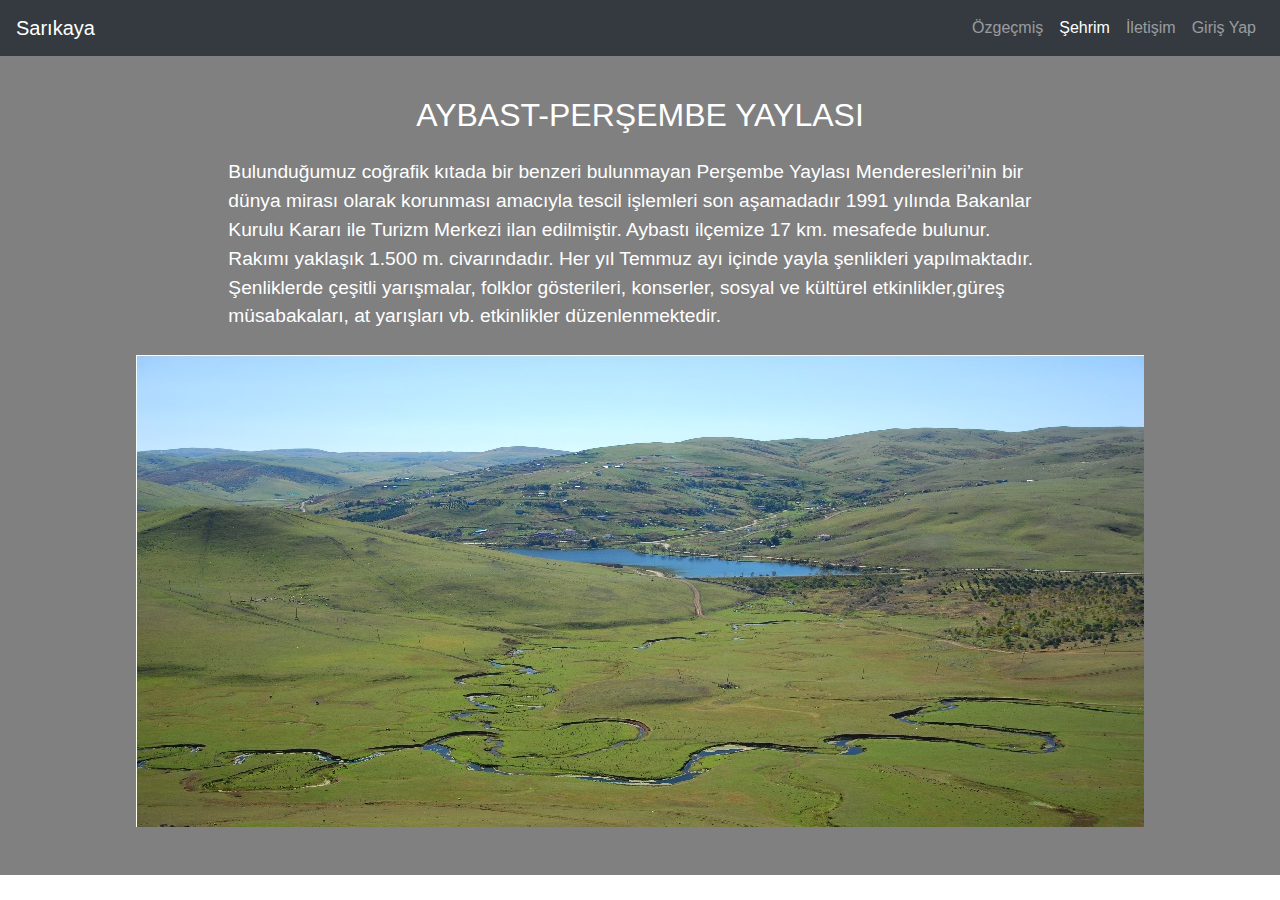
<file: Web Teknolojileri/WEB_PROJE/aybasti.html>
<!DOCTYPE html>
<html lang="en">

<head>
    <meta charset="UTF-8">
    <meta name="viewport" content="width=device-width, initial-scale=1,shrink-to-fit=no">
    <link rel="stylesheet" href="style.css">
    <link rel="stylesheet" href="https://stackpath.bootstrapcdn.com/bootstrap/4.4.1/css/bootstrap.min.css"
        integrity="sha384-Vkoo8x4CGsO3+Hhxv8T/Q5PaXtkKtu6ug5TOeNV6gBiFeWPGFN9MuhOf23Q9Ifjh" crossorigin="anonymous">
    <script src="https://code.jquery.com/jquery-3.4.1.slim.min.js"
        integrity="sha384-J6qa4849blE2+poT4WnyKhv5vZF5SrPo0iEjwBvKU7imGFAV0wwj1yYfoRSJoZ+n"
        crossorigin="anonymous"></script>
    <script src="https://cdn.jsdelivr.net/npm/popper.js@1.16.0/dist/umd/popper.min.js"
        integrity="sha384-Q6E9RHvbIyZFJoft+2mJbHaEWldlvI9IOYy5n3zV9zzTtmI3UksdQRVvoxMfooAo"
        crossorigin="anonymous"></script>
    <script src="https://stackpath.bootstrapcdn.com/bootstrap/4.4.1/js/bootstrap.min.js"
        integrity="sha384-wfSDF2E50Y2D1uUdj0O3uMBJnjuUD4Ih7YwaYd1iqfktj0Uod8GCExl3Og8ifwB6"
        crossorigin="anonymous"></script>
    <title>Aybastı</title>
</head>

<body>

    <nav class="navbar navbar-dark bg-dark navbar-expand-lg text-white fixed-top">
        <a href="index.html" class=" navbar-brand">Sarıkaya</a>
        <button class="navbar-toggler" type="button" data-toggle="collapse" data-target="#navbarNavDropdown" aria-controls="navbarNavDropdown" aria-expanded="false" aria-label="Toggle navigation">
          <span class="navbar-toggler-icon"></span>
        </button>
        <div class="collapse navbar-collapse" id="navbarNavDropdown">
          <ul class="navbar-nav ml-auto">
            <li class="nav-item ">
              <a class="nav-link" href="ozgecmis.html">Özgeçmiş <span class="sr-only">(current)</span></a>
            </li>
            <li class="nav-item active">
              <a class="nav-link" href="sehrim.html">Şehrim</a>
            </li>
            <li class="nav-item">
              <a class="nav-link" href="iletisim.html">İletişim</a>
            </li>
            <li class="nav-item">
                <a class="nav-link" href="login.html">Giriş Yap</a>
              </li>
           
          </ul>
        </div>
      </nav>


    <br><br>
    
    <div>

        <section class="siyaharkaplan py-5 ">
            <center>
                <h2 class="text-white mb-4">AYBAST-PERŞEMBE YAYLASI</h2>
            </center>
            <div class="col-lg-8 mx-auto">
                <p class="text-white mb-4 paragraf">
                    Bulunduğumuz coğrafik kıtada bir benzeri bulunmayan Perşembe Yaylası Menderesleri’nin bir dünya
                    mirası olarak korunması amacıyla tescil işlemleri son aşamadadır


                    1991 yılında Bakanlar Kurulu Kararı ile Turizm Merkezi ilan edilmiştir. Aybastı ilçemize 17 km.
                    mesafede bulunur. Rakımı yaklaşık 1.500 m. civarındadır. Her yıl Temmuz ayı içinde yayla şenlikleri
                    yapılmaktadır. Şenliklerde çeşitli yarışmalar, folklor
                    gösterileri, konserler, sosyal ve kültürel etkinlikler,güreş müsabakaları, at yarışları vb.
                    etkinlikler düzenlenmektedir.
                </p>

            </div>
            <center>

                <img class="resimboyutu" src="IMG/photo-5.png">

        </section>
</body>

</html>
</file>
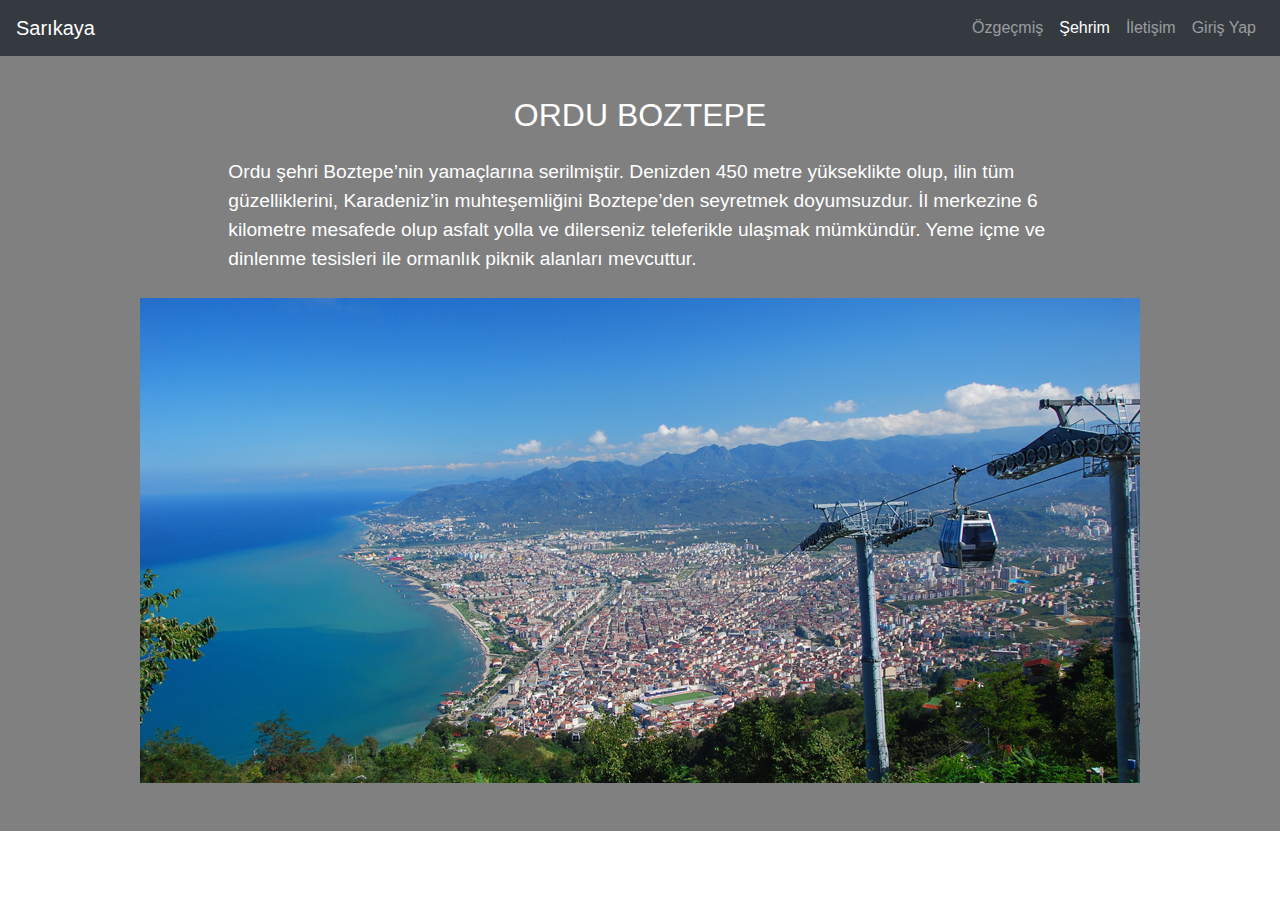
<file: Web Teknolojileri/WEB_PROJE/boztepe.html>
<!DOCTYPE html>
<html lang="en">

<head>
    <meta charset="UTF-8">
    <meta name="viewport" content="width=device-width, initial-scale=1,shrink-to-fit=no">
    <link rel="stylesheet" href="style.css">
    <link rel="stylesheet" href="https://stackpath.bootstrapcdn.com/bootstrap/4.4.1/css/bootstrap.min.css"
        integrity="sha384-Vkoo8x4CGsO3+Hhxv8T/Q5PaXtkKtu6ug5TOeNV6gBiFeWPGFN9MuhOf23Q9Ifjh" crossorigin="anonymous">
    <script src="https://code.jquery.com/jquery-3.4.1.slim.min.js"
        integrity="sha384-J6qa4849blE2+poT4WnyKhv5vZF5SrPo0iEjwBvKU7imGFAV0wwj1yYfoRSJoZ+n"
        crossorigin="anonymous"></script>
    <script src="https://cdn.jsdelivr.net/npm/popper.js@1.16.0/dist/umd/popper.min.js"
        integrity="sha384-Q6E9RHvbIyZFJoft+2mJbHaEWldlvI9IOYy5n3zV9zzTtmI3UksdQRVvoxMfooAo"
        crossorigin="anonymous"></script>
    <script src="https://stackpath.bootstrapcdn.com/bootstrap/4.4.1/js/bootstrap.min.js"
        integrity="sha384-wfSDF2E50Y2D1uUdj0O3uMBJnjuUD4Ih7YwaYd1iqfktj0Uod8GCExl3Og8ifwB6"
        crossorigin="anonymous"></script>
    <title>Boztepe</title>
   
</head>

<body>

    <nav class="navbar navbar-dark bg-dark navbar-expand-lg text-white fixed-top">
      <a href="index.html" class=" navbar-brand">Sarıkaya</a>
        <button class="navbar-toggler" type="button" data-toggle="collapse" data-target="#navbarNavDropdown" aria-controls="navbarNavDropdown" aria-expanded="false" aria-label="Toggle navigation">
          <span class="navbar-toggler-icon"></span>
        </button>
        <div class="collapse navbar-collapse" id="navbarNavDropdown">
          <ul class="navbar-nav ml-auto">
            <li class="nav-item ">
              <a class="nav-link" href="ozgecmis.html">Özgeçmiş <span class="sr-only">(current)</span></a>
            </li>
            <li class="nav-item active">
              <a class="nav-link" href="sehrim.html">Şehrim</a>
            </li>
            <li class="nav-item">
              <a class="nav-link" href="iletisim.html">İletişim</a>
            </li>
            <li class="nav-item">
                <a class="nav-link" href="login.html">Giriş Yap</a>
              </li>
           
          </ul>
        </div>
      </nav>


    <br><br>
    <div>

        <section class="siyaharkaplan py-5 ">
            <center>
                <h2 class="text-white mb-4">ORDU BOZTEPE</h2>
            </center>
            <div class="col-lg-8 mx-auto">
                <p class="text-white mb-4 paragraf">
                    Ordu şehri Boztepe’nin yamaçlarına serilmiştir. Denizden 450 metre yükseklikte olup, ilin tüm
                    güzelliklerini, Karadeniz’in muhteşemliğini Boztepe’den seyretmek doyumsuzdur. İl merkezine 6
                    kilometre mesafede olup asfalt yolla ve dilerseniz teleferikle ulaşmak mümkündür. Yeme içme ve
                    dinlenme tesisleri ile ormanlık piknik alanları mevcuttur.


                </p>

            </div>
            <center>

                <img class="resimboyutu" src="IMG\photo-1.png"></a>
            </center>

        </section>
</body>

</html>
</file>
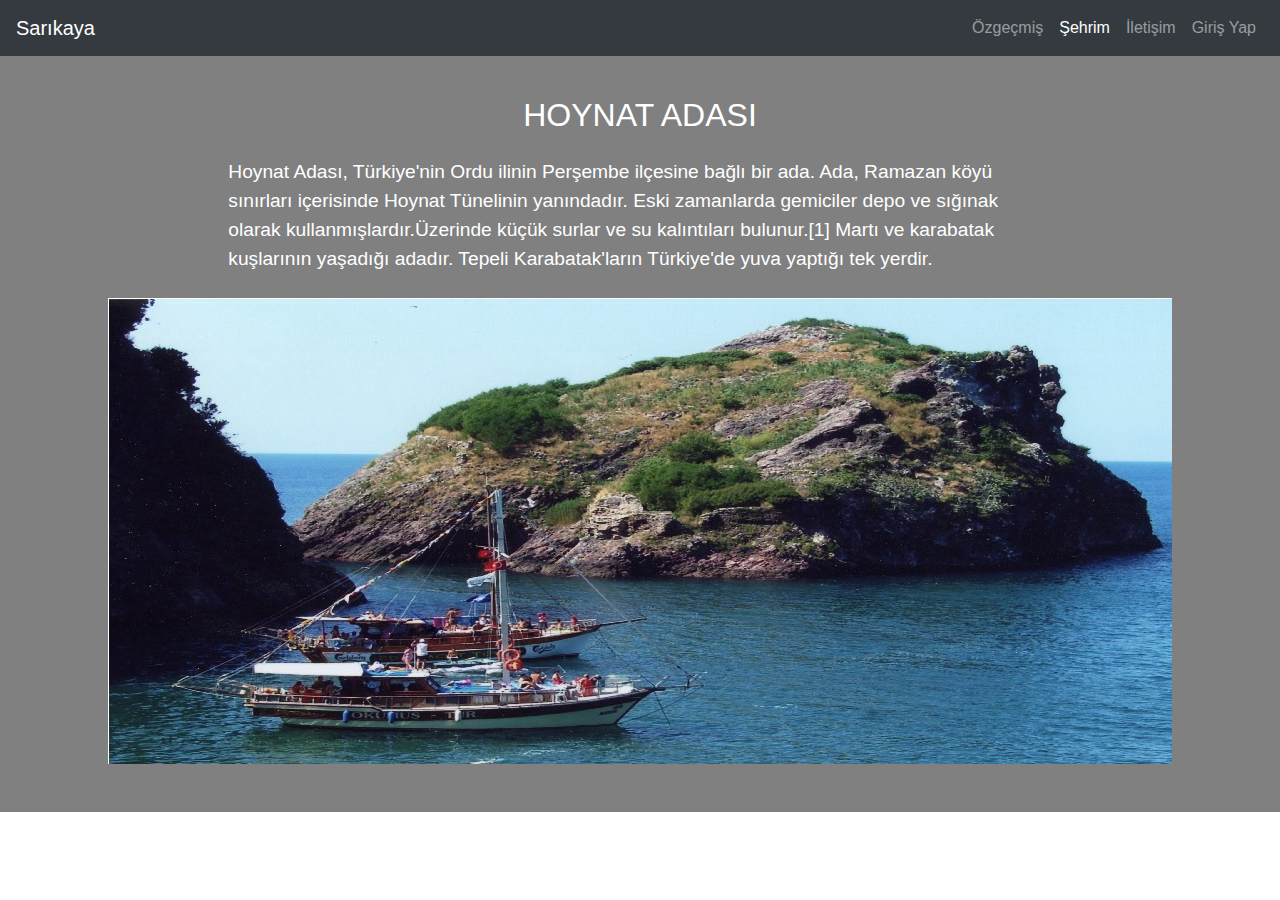
<file: Web Teknolojileri/WEB_PROJE/hoynat.html>
<!DOCTYPE html>
<html lang="en">

<head>
    <meta charset="UTF-8">
    <meta name="viewport" content="width=device-width, initial-scale=1,shrink-to-fit=no">
    <link rel="stylesheet" href="style.css">
    <link rel="stylesheet" href="https://stackpath.bootstrapcdn.com/bootstrap/4.4.1/css/bootstrap.min.css"
        integrity="sha384-Vkoo8x4CGsO3+Hhxv8T/Q5PaXtkKtu6ug5TOeNV6gBiFeWPGFN9MuhOf23Q9Ifjh" crossorigin="anonymous">
    <script src="https://code.jquery.com/jquery-3.4.1.slim.min.js"
        integrity="sha384-J6qa4849blE2+poT4WnyKhv5vZF5SrPo0iEjwBvKU7imGFAV0wwj1yYfoRSJoZ+n"
        crossorigin="anonymous"></script>
    <script src="https://cdn.jsdelivr.net/npm/popper.js@1.16.0/dist/umd/popper.min.js"
        integrity="sha384-Q6E9RHvbIyZFJoft+2mJbHaEWldlvI9IOYy5n3zV9zzTtmI3UksdQRVvoxMfooAo"
        crossorigin="anonymous"></script>
    <script src="https://stackpath.bootstrapcdn.com/bootstrap/4.4.1/js/bootstrap.min.js"
        integrity="sha384-wfSDF2E50Y2D1uUdj0O3uMBJnjuUD4Ih7YwaYd1iqfktj0Uod8GCExl3Og8ifwB6"
        crossorigin="anonymous"></script>
    <title>Hoynat Adası</title>
   
</head>

<body>

    <nav class="navbar navbar-dark bg-dark navbar-expand-lg text-white fixed-top">
      <a href="index.html" class=" navbar-brand">Sarıkaya</a>
        <button class="navbar-toggler" type="button" data-toggle="collapse" data-target="#navbarNavDropdown" aria-controls="navbarNavDropdown" aria-expanded="false" aria-label="Toggle navigation">
          <span class="navbar-toggler-icon"></span>
        </button>
        <div class="collapse navbar-collapse" id="navbarNavDropdown">
          <ul class="navbar-nav ml-auto">
            <li class="nav-item ">
              <a class="nav-link" href="ozgecmis.html">Özgeçmiş <span class="sr-only">(current)</span></a>
            </li>
            <li class="nav-item active">
              <a class="nav-link" href="sehrim.html">Şehrim</a>
            </li>
            <li class="nav-item">
              <a class="nav-link" href="iletisim.html">İletişim</a>
            </li>
            <li class="nav-item">
                <a class="nav-link" href="login.html">Giriş Yap</a>
              </li>
           
          </ul>
        </div>
      </nav>


    <br><br>
    <div>

        <section class="siyaharkaplan py-5 ">
            <center>
                <h2 class="text-white mb-4">HOYNAT ADASI</h2>
            </center>
            <div class="col-lg-8 mx-auto">
                <p class="text-white mb-4 paragraf">
                    Hoynat Adası, Türkiye'nin Ordu ilinin Perşembe ilçesine bağlı bir ada.

                    Ada, Ramazan köyü sınırları içerisinde Hoynat Tünelinin yanındadır. Eski zamanlarda gemiciler depo
                    ve sığınak olarak kullanmışlardır.Üzerinde küçük surlar ve su kalıntıları bulunur.[1] Martı ve
                    karabatak kuşlarının yaşadığı adadır. Tepeli Karabatak'ların Türkiye'de yuva yaptığı tek yerdir.
                </p>

            </div>
            <center>

                <img class="resimboyutu" src="IMG/photo-3.png" >

        </section>
</body>

</html>
</file>
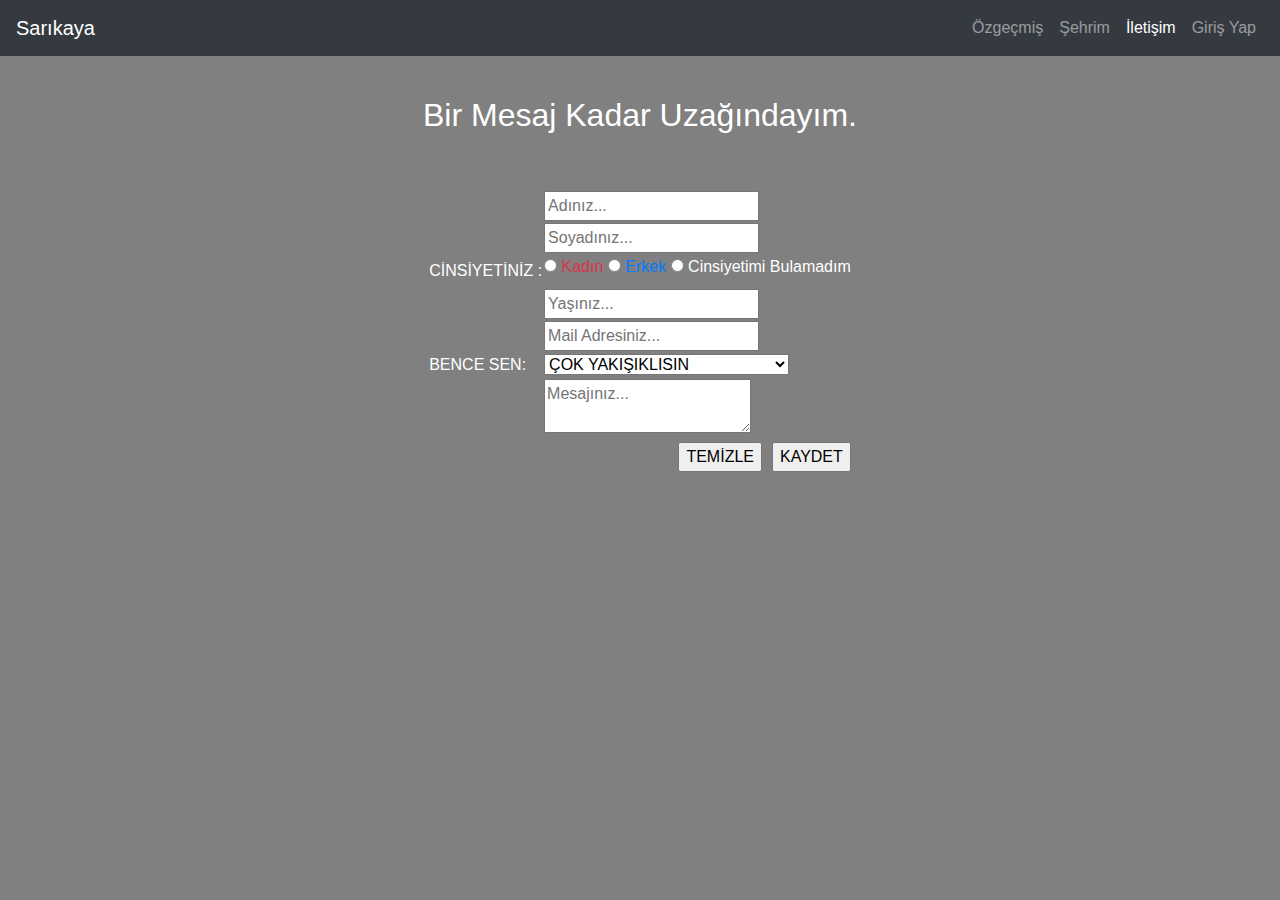
<file: Web Teknolojileri/WEB_PROJE/iletisim.html>
<!DOCTYPE html>
<html lang="en">

<head>
    <meta charset="UTF-8">
    <meta name="viewport" content="width=device-width, initial-scale=1.0">
    <link rel="stylesheet" href="style.css">
    <link rel="stylesheet" href="https://stackpath.bootstrapcdn.com/bootstrap/4.4.1/css/bootstrap.min.css"
        integrity="sha384-Vkoo8x4CGsO3+Hhxv8T/Q5PaXtkKtu6ug5TOeNV6gBiFeWPGFN9MuhOf23Q9Ifjh" crossorigin="anonymous">
    <script src="https://code.jquery.com/jquery-3.4.1.slim.min.js"
        integrity="sha384-J6qa4849blE2+poT4WnyKhv5vZF5SrPo0iEjwBvKU7imGFAV0wwj1yYfoRSJoZ+n"
        crossorigin="anonymous"></script>
    <script src="https://cdn.jsdelivr.net/npm/popper.js@1.16.0/dist/umd/popper.min.js"
        integrity="sha384-Q6E9RHvbIyZFJoft+2mJbHaEWldlvI9IOYy5n3zV9zzTtmI3UksdQRVvoxMfooAo"
        crossorigin="anonymous"></script>
    <script src="https://stackpath.bootstrapcdn.com/bootstrap/4.4.1/js/bootstrap.min.js"
        integrity="sha384-wfSDF2E50Y2D1uUdj0O3uMBJnjuUD4Ih7YwaYd1iqfktj0Uod8GCExl3Og8ifwB6"
        crossorigin="anonymous"></script>
    <title>İletişim</title>
    <script>
        function FormKontrol() {
            var adi = document.getElementById("ad").value;
            var soyadi = document.getElementById("soyad").value;
            var mail = document.getElementById("mail").value;
            var reg = /^([A-Za-z0-9_\-\.])+\@([A-Za-z0-9_\-\.])+\.([A-Za-z]{2,4})$/;

            if (reg.test(mail) == false && mail == "") {
                alert("Lütfen geçerli bir e-posta adresi giriniz.");
            }

            else if (adi == "") {
                alert("Lütfen adınızı giriniz.");
            }
            else if (soyadi == "") {
                alert("Lütfen soyadınızı giriniz.");
            }
            else if (mesaj == "") {
                alert("Lütfen mesajınızı giriniz.");
            }


        }
    </script>
</head>

<body class="siyaharkaplan">
    <nav class="navbar navbar-dark bg-dark navbar-expand-lg text-white fixed-top">
        <a href="index.html" class=" navbar-brand">Sarıkaya</a>
        <button class="navbar-toggler" type="button" data-toggle="collapse" data-target="#navbarNavDropdown"
            aria-controls="navbarNavDropdown" aria-expanded="false" aria-label="Toggle navigation">
            <span class="navbar-toggler-icon"></span>
        </button>
        <div class="collapse navbar-collapse" id="navbarNavDropdown">
            <ul class="navbar-nav ml-auto">
                <li class="nav-item ">
                    <a class="nav-link" href="ozgecmis.html">Özgeçmiş <span class="sr-only">(current)</span></a>
                </li>
                <li class="nav-item ">
                    <a class="nav-link" href="sehrim.html">Şehrim</a>
                </li>
                <li class="nav-item active">
                    <a class="nav-link" href="iletisim.html">İletişim</a>
                </li>
                <li class="nav-item">
                    <a class="nav-link" href="login.html">Giriş Yap</a>
                </li>

            </ul>
        </div>
    </nav>
    <br><br><br><br>



    <center>
        <h2 class="text-white">Bir Mesaj Kadar Uzağındayım.</h2>
        <br>
        <br>
        <form action="iletisimsonuc.php" method="POST">
            <table>
                <tbody>
                    <tr>
                        <td></td>
                        <td><input type="text" id="ad" name="ad" placeholder="Adınız..."></td>
                    </tr>
                    <tr>
                        <td></td>
                        <td><input type="text" id="soyad" name="soyad" placeholder="Soyadınız..."></td>
                    </tr>
                    <tr>
                        <td class="text-white">CİNSİYETİNİZ :</td>
                        <td colspan="2">
                            <input type="radio" id="kadin" name="cinsiyet" value="kadin">
                            <label class="text-danger" for="kadin">Kadın</label>
                            <input type="radio" id="erkek" name="cinsiyet" value="erkek">
                            <label class="text-primary" for="erkek">Erkek</label>
                            <input type="radio" id="diger" name="cinsiyet" value="diger">
                            <label class="text-white" for="other">Cinsiyetimi Bulamadım</label>
                        </td>
                    </tr>
                    <tr>
                        <td></td>
                        <td><input style="width: 100; height: 20;" type="number" id="yas" name="yas"
                                placeholder="Yaşınız..." min="5"></td>
                    </tr>

                    <tr>
                        <td></td>
                        <td><input type="email" id="mail" name="mail" placeholder="Mail Adresiniz..."></td>
                    </tr>
                    <tr>
                        <td class="text-white">BENCE SEN:</td>
                        <td>
                            <select id="ovgu" name="ovgu">
                                <option value="Yakışıklısın">ÇOK YAKIŞIKLISIN</option>
                                <option value="komiksin">ÇOK KOMİKSİN</option>
                                <option value="Başarılısın">ÇOK BAŞARILISIN</option>
                                <option value="Yeteneksiz Herifin Tekisin">WEB SİTESİ YAZAMIYORSUN</option>
                            </select>
                        </td>
                    </tr>

                    <tr>
                        <td></td>
                        <td><textarea id="mesaj" name="mesaj" placeholder="Mesajınız..."></textarea></td>

                    </tr>
                    <tr>
                        <td colspan="2">
                            <input type="submit" class="sag" name="kaydet" id="kaydet" value="KAYDET"
                                onclick="FormKontrol()">
                            <input type="reset" class="sag" name="sil" id="sil" value="TEMİZLE">
                        </td>
                    </tr>
                </tbody>
            </table>
        </form><br>
    </center>

</body>

</html>
</file>
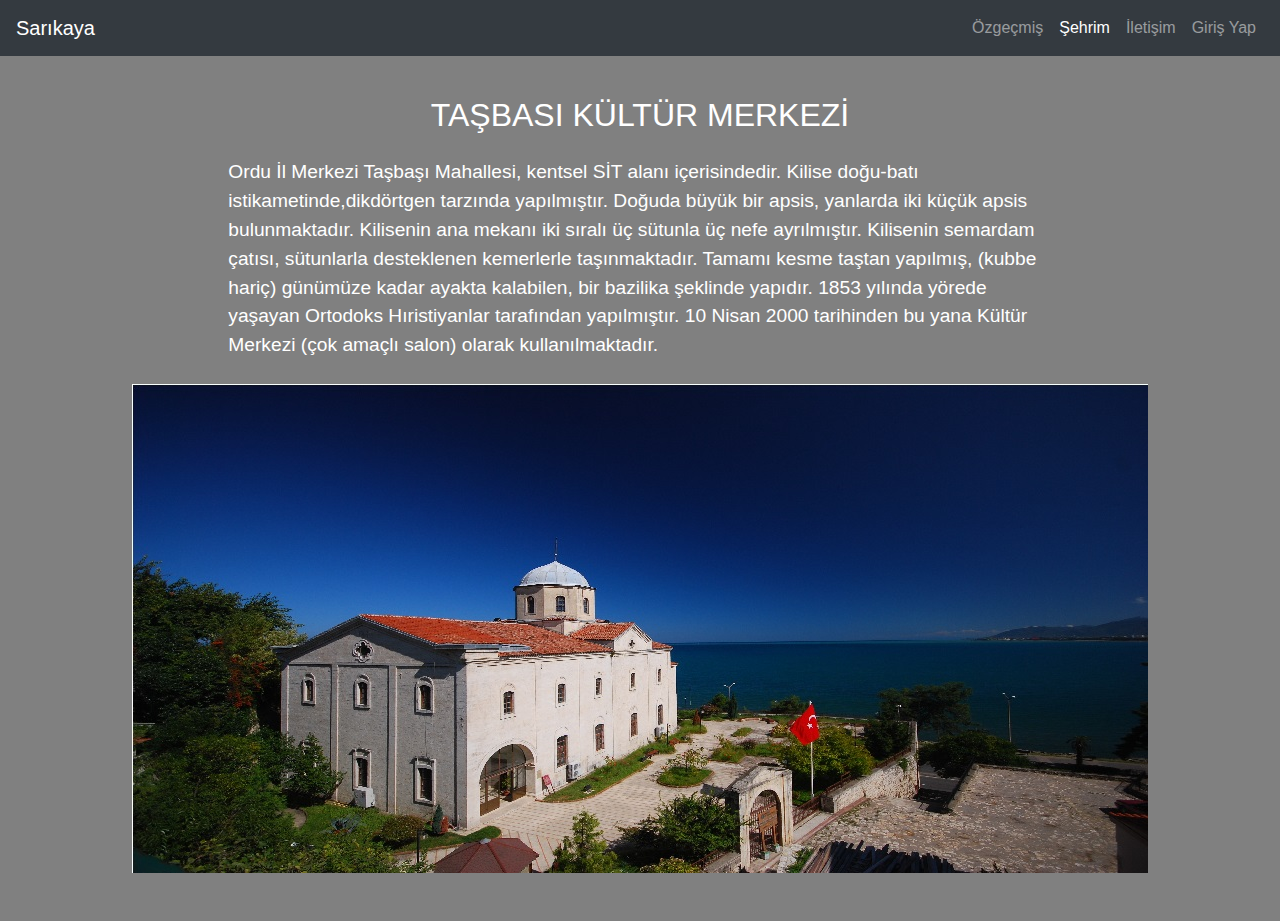
<file: Web Teknolojileri/WEB_PROJE/kilise.html>
<!DOCTYPE html>
<html lang="en">

<head>
    <meta charset="UTF-8">
    <meta name="viewport" content="width=device-width, initial-scale=1,shrink-to-fit=no">
    <link rel="stylesheet" href="style.css">
    <link rel="stylesheet" href="https://stackpath.bootstrapcdn.com/bootstrap/4.4.1/css/bootstrap.min.css"
        integrity="sha384-Vkoo8x4CGsO3+Hhxv8T/Q5PaXtkKtu6ug5TOeNV6gBiFeWPGFN9MuhOf23Q9Ifjh" crossorigin="anonymous">
    <script src="https://code.jquery.com/jquery-3.4.1.slim.min.js"
        integrity="sha384-J6qa4849blE2+poT4WnyKhv5vZF5SrPo0iEjwBvKU7imGFAV0wwj1yYfoRSJoZ+n"
        crossorigin="anonymous"></script>
    <script src="https://cdn.jsdelivr.net/npm/popper.js@1.16.0/dist/umd/popper.min.js"
        integrity="sha384-Q6E9RHvbIyZFJoft+2mJbHaEWldlvI9IOYy5n3zV9zzTtmI3UksdQRVvoxMfooAo"
        crossorigin="anonymous"></script>
    <script src="https://stackpath.bootstrapcdn.com/bootstrap/4.4.1/js/bootstrap.min.js"
        integrity="sha384-wfSDF2E50Y2D1uUdj0O3uMBJnjuUD4Ih7YwaYd1iqfktj0Uod8GCExl3Og8ifwB6"
        crossorigin="anonymous"></script>
    <title>Kilise</title>
 
</head>

<body>

    <nav class="navbar navbar-dark bg-dark navbar-expand-lg text-white fixed-top">
      <a href="index.html" class=" navbar-brand">Sarıkaya</a>
        <button class="navbar-toggler" type="button" data-toggle="collapse" data-target="#navbarNavDropdown" aria-controls="navbarNavDropdown" aria-expanded="false" aria-label="Toggle navigation">
          <span class="navbar-toggler-icon"></span>
        </button>
        <div class="collapse navbar-collapse" id="navbarNavDropdown">
          <ul class="navbar-nav ml-auto">
            <li class="nav-item ">
              <a class="nav-link" href="ozgecmis.html">Özgeçmiş <span class="sr-only">(current)</span></a>
            </li>
            <li class="nav-item active">
              <a class="nav-link" href="sehrim.html">Şehrim</a>
            </li>
            <li class="nav-item">
              <a class="nav-link" href="iletisim.html">İletişim</a>
            </li>
            <li class="nav-item">
                <a class="nav-link" href="login.html">Giriş Yap</a>
              </li>
           
          </ul>
        </div>
      </nav>


    <br><br>
    <div>

        <section class="siyaharkaplan py-5 ">
            <center>
                <h2 class="text-white mb-4">TAŞBASI KÜLTÜR MERKEZİ</h2>
            </center>
            <div class="col-lg-8 mx-auto">
                <p class="text-white mb-4 paragraf">
                    Ordu İl Merkezi Taşbaşı Mahallesi, kentsel SİT alanı içerisindedir. Kilise doğu-batı
                    istikametinde,dikdörtgen tarzında yapılmıştır. Doğuda büyük bir apsis, yanlarda iki küçük apsis
                    bulunmaktadır. Kilisenin ana mekanı iki sıralı üç sütunla üç nefe ayrılmıştır. Kilisenin semardam
                    çatısı, sütunlarla desteklenen kemerlerle taşınmaktadır. Tamamı kesme taştan yapılmış, (kubbe hariç)
                    günümüze kadar ayakta kalabilen, bir bazilika şeklinde yapıdır. 1853 yılında yörede yaşayan Ortodoks
                    Hıristiyanlar tarafından yapılmıştır. 10 Nisan 2000 tarihinden bu yana Kültür Merkezi (çok amaçlı
                    salon) olarak kullanılmaktadır.

                </p>

            </div>
            <center>

                <img class="resimboyutu" src="IMG/photo-4.png" > </center>

        </section>
</body>

</html>
</file>
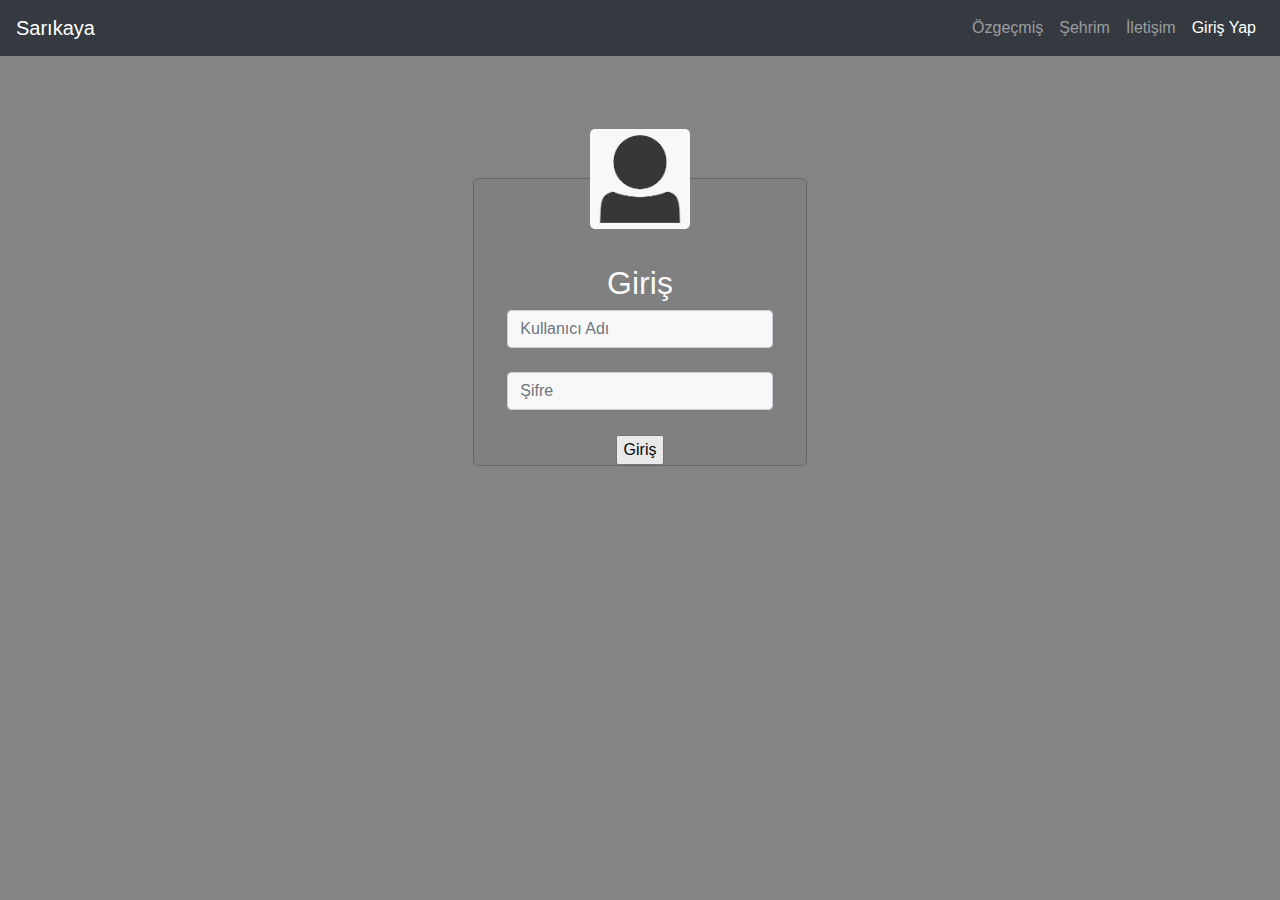
<file: Web Teknolojileri/WEB_PROJE/login.html>
<!DOCTYPE html>
<html lang="tr">

<head>
    <meta charset="UTF-8">
    <meta name="viewport" content="width=device-width, initial-scale=1.0">
    <link rel="stylesheet" href="https://stackpath.bootstrapcdn.com/bootstrap/4.4.1/css/bootstrap.min.css"
        integrity="sha384-Vkoo8x4CGsO3+Hhxv8T/Q5PaXtkKtu6ug5TOeNV6gBiFeWPGFN9MuhOf23Q9Ifjh" crossorigin="anonymous">
    <script src="https://code.jquery.com/jquery-3.4.1.slim.min.js"
        integrity="sha384-J6qa4849blE2+poT4WnyKhv5vZF5SrPo0iEjwBvKU7imGFAV0wwj1yYfoRSJoZ+n"
        crossorigin="anonymous"></script>
    <script src="https://cdn.jsdelivr.net/npm/popper.js@1.16.0/dist/umd/popper.min.js"
        integrity="sha384-Q6E9RHvbIyZFJoft+2mJbHaEWldlvI9IOYy5n3zV9zzTtmI3UksdQRVvoxMfooAo"
        crossorigin="anonymous"></script>
    <script src="https://stackpath.bootstrapcdn.com/bootstrap/4.4.1/js/bootstrap.min.js"
        integrity="sha384-wfSDF2E50Y2D1uUdj0O3uMBJnjuUD4Ih7YwaYd1iqfktj0Uod8GCExl3Og8ifwB6"
        crossorigin="anonymous"></script>
    <style>
        body {
            background-color: #848484;
        }
        .main-section {
            margin: 0 auto;
            margin-top: 130px;
            padding: 0;
        }

        .modal-content {
            background-color: #808080;
            opacity: .95;
            padding: 0 18px;
            box-shadow: 0px 0px 3px #848484;
        }

        .user-img {
            margin-top: -50px;
            margin-bottom: 35px;
        }

        .user-img img {
            height: 100px;
            width: 100px;
            border-radius: 5px;
        }

        .form-group {
            margin-bottom: 25px;

        }
    </style>
    <title>Giriş Yap</title>
</head>

<body>
    <nav class="navbar navbar-dark bg-dark navbar-expand-lg text-white fixed-top">
        <a href="index.html" class=" navbar-brand">Sarıkaya</a>
        <button class="navbar-toggler" type="button" data-toggle="collapse" data-target="#navbarNavDropdown" aria-controls="navbarNavDropdown" aria-expanded="false" aria-label="Toggle navigation">
          <span class="navbar-toggler-icon"></span>
        </button>
        <div class="collapse navbar-collapse" id="navbarNavDropdown">
          <ul class="navbar-nav ml-auto">
            <li class="nav-item ">
              <a class="nav-link" href="ozgecmis.html">Özgeçmiş <span class="sr-only">(current)</span></a>
            </li>
            <li class="nav-item">
              <a class="nav-link" href="sehrim.html">Şehrim</a>
            </li>
            <li class="nav-item">
              <a class="nav-link" href="iletisim.html">İletişim</a>
            </li>
            <li class="nav-item active">
                <a class="nav-link" href="login.html">Giriş Yap</a>
              </li>
           
          </ul>
        </div>
      </nav>


    <br><br>
    <div class="modal-dialog text-center ">
        <div class="col-sm-8 main-section">
            <div class="modal-content ">
                <div class="col-12 user-img">
                    <img src="IMG/SARIKAYA.PNG" alt="">
                </div>
                <form class="col-12 " action="sorgu.php" method="POST">
                    <h2 class="text-white">Giriş</h2>

                    <div class="form-group">
                        <input type="email" name="username" class="form-control" placeholder="Kullanıcı Adı"> <br>
                        <input type="password"name="password" class="form-control" placeholder="Şifre">
                    </div>
                <input type="submit" value="Giriş">
                </form>

            </div> 
        </div>
    </div>
</body>

</html>
</file>
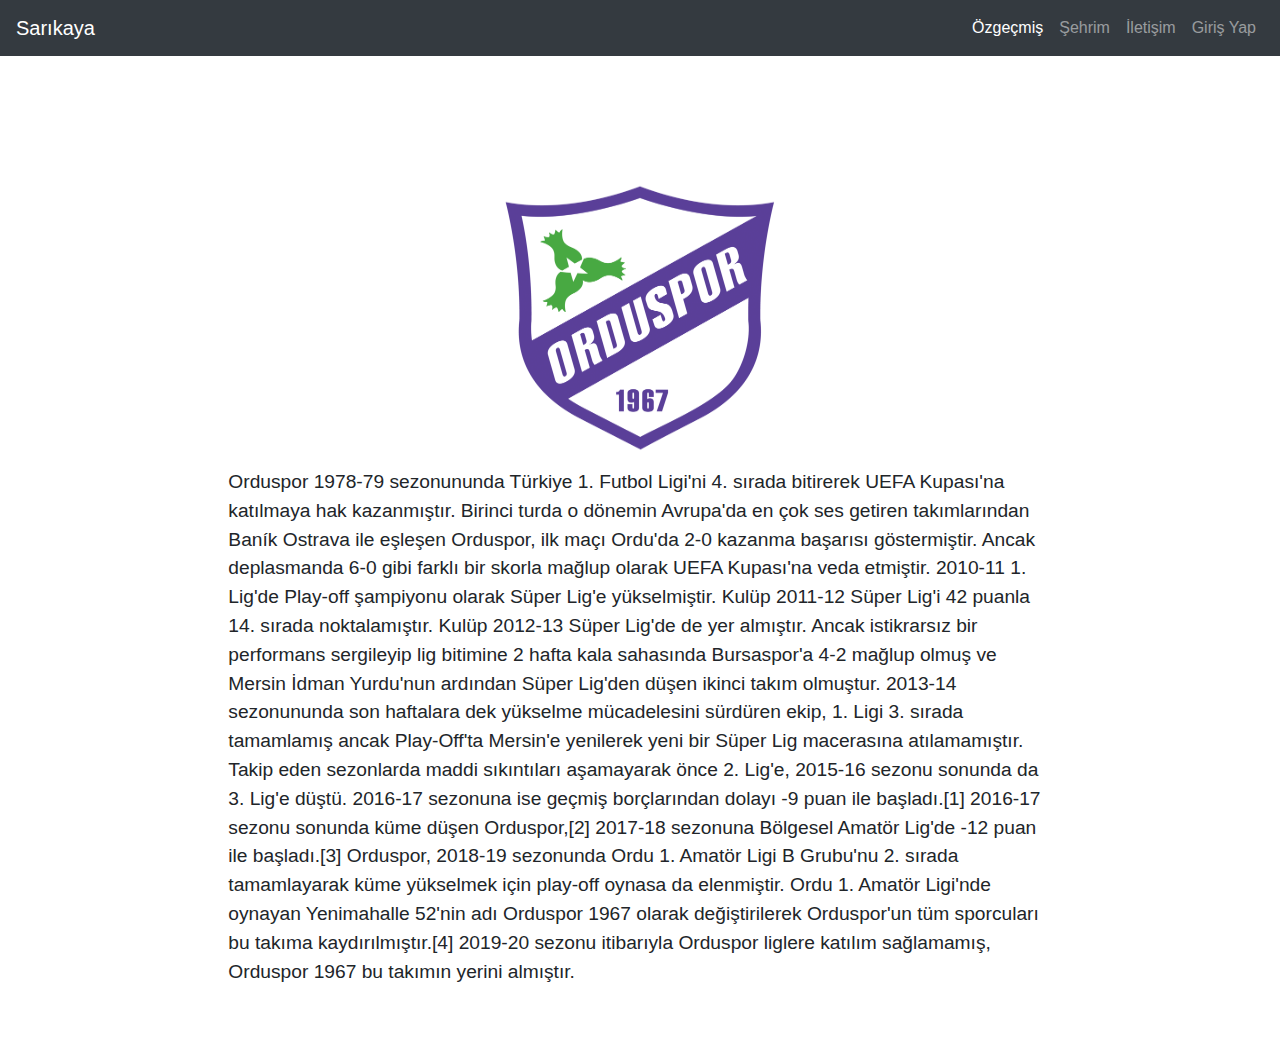
<file: Web Teknolojileri/WEB_PROJE/miras.html>
<!DOCTYPE html>
<html lang="en">

<head>
    <meta charset="UTF-8">
    <meta name="viewport" content="width=device-width, initial-scale=1,shrink-to-fit=no">
    <link rel="stylesheet" href="style.css">
    <link rel="stylesheet" href="https://stackpath.bootstrapcdn.com/bootstrap/4.4.1/css/bootstrap.min.css"
        integrity="sha384-Vkoo8x4CGsO3+Hhxv8T/Q5PaXtkKtu6ug5TOeNV6gBiFeWPGFN9MuhOf23Q9Ifjh" crossorigin="anonymous">
    <script src="https://code.jquery.com/jquery-3.4.1.slim.min.js"
        integrity="sha384-J6qa4849blE2+poT4WnyKhv5vZF5SrPo0iEjwBvKU7imGFAV0wwj1yYfoRSJoZ+n"
        crossorigin="anonymous"></script>
    <script src="https://cdn.jsdelivr.net/npm/popper.js@1.16.0/dist/umd/popper.min.js"
        integrity="sha384-Q6E9RHvbIyZFJoft+2mJbHaEWldlvI9IOYy5n3zV9zzTtmI3UksdQRVvoxMfooAo"
        crossorigin="anonymous"></script>
    <script src="https://stackpath.bootstrapcdn.com/bootstrap/4.4.1/js/bootstrap.min.js"
        integrity="sha384-wfSDF2E50Y2D1uUdj0O3uMBJnjuUD4Ih7YwaYd1iqfktj0Uod8GCExl3Og8ifwB6"
        crossorigin="anonymous"></script>
    <title>Mirasımız</title>

</head>

<body>
    <nav class="navbar navbar-dark bg-dark navbar-expand-lg text-white fixed-top">
      <a href="index.html" class=" navbar-brand">Sarıkaya</a>
        <button class="navbar-toggler" type="button" data-toggle="collapse" data-target="#navbarNavDropdown" aria-controls="navbarNavDropdown" aria-expanded="false" aria-label="Toggle navigation">
          <span class="navbar-toggler-icon"></span>
        </button>
        <div class="collapse navbar-collapse" id="navbarNavDropdown">
          <ul class="navbar-nav ml-auto">
            <li class="nav-item active">
              <a class="nav-link" href="ozgecmis.html">Özgeçmiş <span class="sr-only">(current)</span></a>
            </li>
            <li class="nav-item">
              <a class="nav-link" href="sehrim.html">Şehrim</a>
            </li>
            <li class="nav-item">
              <a class="nav-link" href="iletisim.html">İletişim</a>
            </li>
            <li class="nav-item">
                <a class="nav-link" href="login.html">Giriş Yap</a>
              </li>
           
          </ul>
        </div>
      </nav>


    <br><br>
    <section class=" py-5">
        <br>
        <br>
        <br>
        <div class="col-lg-8 mx-auto">
            <center>

                <img src="IMG/orduspor.png" width="300px" height="300px">
            </center>
        <p class="paragraf">Orduspor 1978-79 sezonununda Türkiye 1. Futbol Ligi'ni 4. sırada bitirerek UEFA Kupası'na katılmaya hak
            kazanmıştır. Birinci turda o dönemin Avrupa'da en çok ses getiren takımlarından Baník Ostrava ile eşleşen
            Orduspor, ilk maçı Ordu'da 2-0 kazanma başarısı göstermiştir. Ancak deplasmanda 6-0 gibi farklı bir skorla
            mağlup olarak UEFA Kupası'na veda etmiştir.

            2010-11 1. Lig'de Play-off şampiyonu olarak Süper Lig'e yükselmiştir. Kulüp 2011-12 Süper Lig'i 42 puanla
            14. sırada noktalamıştır. Kulüp 2012-13 Süper Lig'de de yer almıştır. Ancak istikrarsız bir performans
            sergileyip lig bitimine 2 hafta kala sahasında Bursaspor'a 4-2 mağlup olmuş ve Mersin İdman Yurdu'nun
            ardından Süper Lig'den düşen ikinci takım olmuştur. 2013-14 sezonununda son haftalara dek yükselme
            mücadelesini sürdüren ekip, 1. Ligi 3. sırada tamamlamış ancak Play-Off'ta Mersin'e yenilerek yeni bir Süper
            Lig macerasına atılamamıştır. Takip eden sezonlarda maddi sıkıntıları aşamayarak önce 2. Lig'e, 2015-16
            sezonu sonunda da 3. Lig'e düştü. 2016-17 sezonuna ise geçmiş borçlarından dolayı -9 puan ile başladı.[1]
            2016-17 sezonu sonunda küme düşen Orduspor,[2] 2017-18 sezonuna Bölgesel Amatör Lig'de -12 puan ile
            başladı.[3]

            Orduspor, 2018-19 sezonunda Ordu 1. Amatör Ligi B Grubu'nu 2. sırada tamamlayarak küme yükselmek için
            play-off oynasa da elenmiştir. Ordu 1. Amatör Ligi'nde oynayan Yenimahalle 52'nin adı Orduspor 1967 olarak
            değiştirilerek Orduspor'un tüm sporcuları bu takıma kaydırılmıştır.[4] 2019-20 sezonu itibarıyla Orduspor
            liglere katılım sağlamamış, Orduspor 1967 bu takımın yerini almıştır.</p>
            </div>
    </section>
</file>
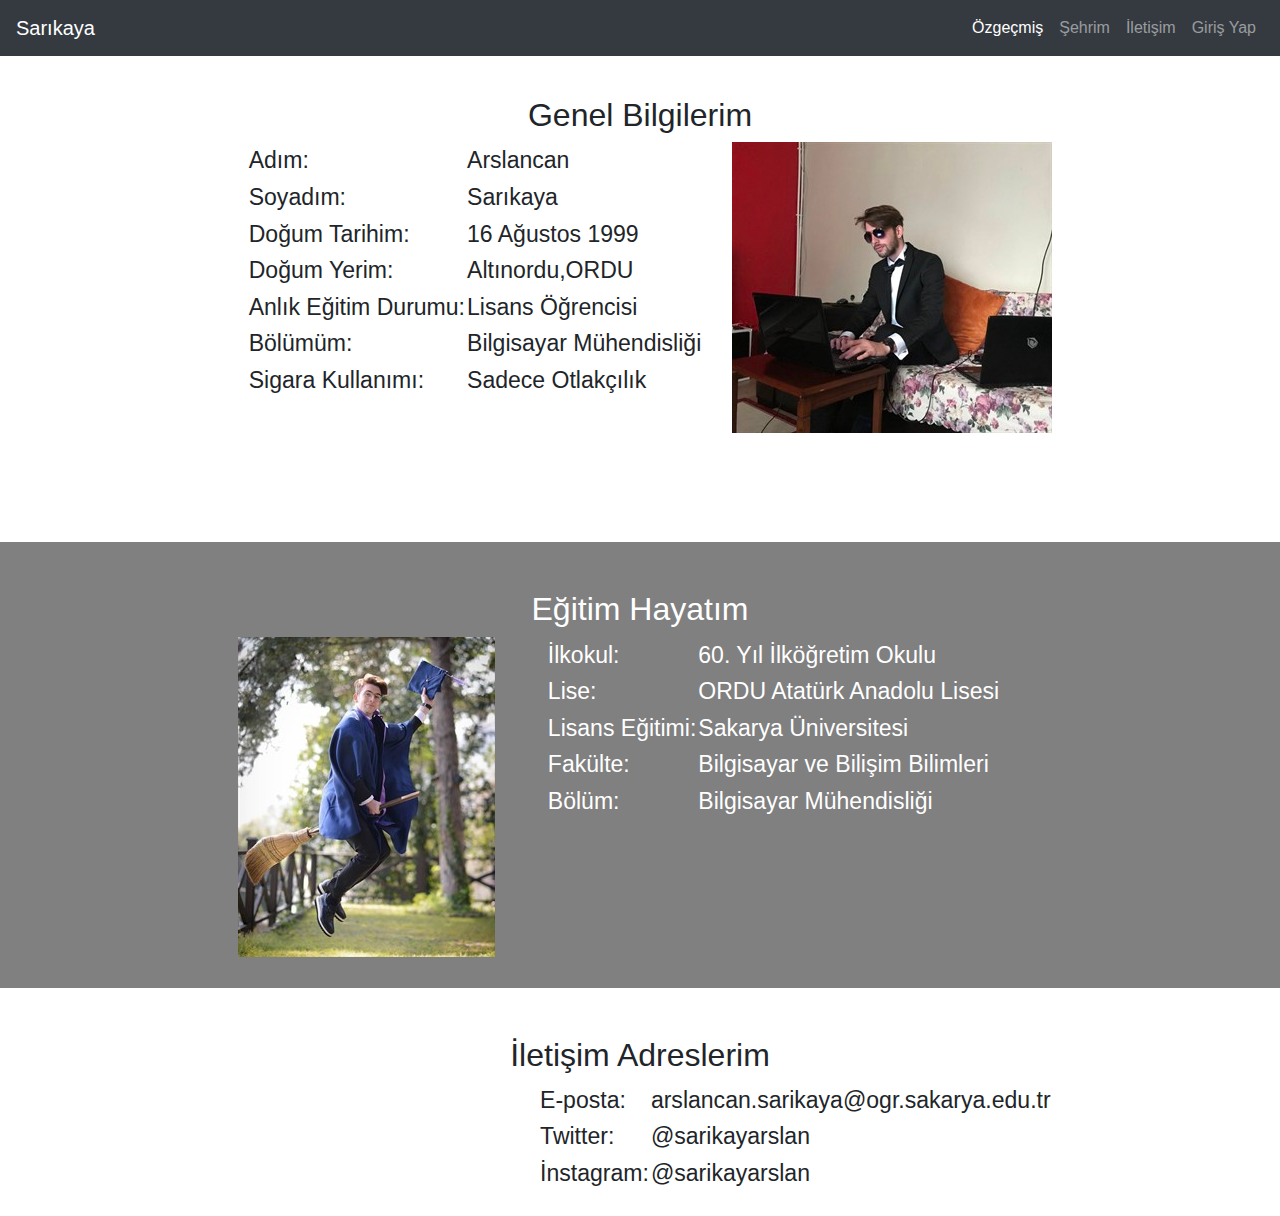
<file: Web Teknolojileri/WEB_PROJE/ozgecmis.html>
<!DOCTYPE html>
<html lang="en">

<head>
    <meta charset="UTF-8">
    <meta name="viewport" content="width=device-width, initial-scale=1,shrink-to-fit=no">
    <link rel="stylesheet" href="style.css">
    <link rel="stylesheet" href="https://stackpath.bootstrapcdn.com/bootstrap/4.4.1/css/bootstrap.min.css"
        integrity="sha384-Vkoo8x4CGsO3+Hhxv8T/Q5PaXtkKtu6ug5TOeNV6gBiFeWPGFN9MuhOf23Q9Ifjh" crossorigin="anonymous">
    <script src="https://code.jquery.com/jquery-3.4.1.slim.min.js"
        integrity="sha384-J6qa4849blE2+poT4WnyKhv5vZF5SrPo0iEjwBvKU7imGFAV0wwj1yYfoRSJoZ+n"
        crossorigin="anonymous"></script>
    <script src="https://cdn.jsdelivr.net/npm/popper.js@1.16.0/dist/umd/popper.min.js"
        integrity="sha384-Q6E9RHvbIyZFJoft+2mJbHaEWldlvI9IOYy5n3zV9zzTtmI3UksdQRVvoxMfooAo"
        crossorigin="anonymous"></script>
    <script src="https://stackpath.bootstrapcdn.com/bootstrap/4.4.1/js/bootstrap.min.js"
        integrity="sha384-wfSDF2E50Y2D1uUdj0O3uMBJnjuUD4Ih7YwaYd1iqfktj0Uod8GCExl3Og8ifwB6"
        crossorigin="anonymous"></script>
    <title>Özgeçmiş</title>

    <style>

    </style>

</head>

<body>
    <nav class="navbar navbar-dark bg-dark navbar-expand-lg text-white fixed-top">
        <a href="index.html" class=" navbar-brand">Sarıkaya</a>
        <button class="navbar-toggler" type="button" data-toggle="collapse" data-target="#navbarNavDropdown" aria-controls="navbarNavDropdown" aria-expanded="false" aria-label="Toggle navigation">
          <span class="navbar-toggler-icon"></span>
        </button>
        <div class="collapse navbar-collapse" id="navbarNavDropdown">
          <ul class="navbar-nav ml-auto">
            <li class="nav-item active">
              <a class="nav-link" href="ozgecmis.html">Özgeçmiş <span class="sr-only">(current)</span></a>
            </li>
            <li class="nav-item">
              <a class="nav-link" href="sehrim.html">Şehrim</a>
            </li>
            <li class="nav-item">
              <a class="nav-link" href="iletisim.html">İletişim</a>
            </li>
            <li class="nav-item">
                <a class="nav-link" href="login.html">Giriş Yap</a>
              </li>
           
          </ul>
        </div>
      </nav>


    <br><br>
    <section class=" py-5 ">
        <div class="col-lg-8 mx-auto">
            <center>

                <h2>Genel Bilgilerim</h2>
            </center>

            <img src="IMG/ciddifoto.jpg" class="sag">
            <center>
            <table class=" mb-4 paragraf" wight="400"  text-color=#808080>
                <tr>
                    <td class=" mb-4 paragraf">Adım:</td>
                    <td class=" mb-4 paragraf">Arslancan</td>
                </tr>
        
                <tr>
                    <td class=" mb-4 paragraf">Soyadım: </td>
                    <td class=" mb-4 paragraf">Sarıkaya</td>
                </tr>
        
                <tr>
                    <td class=" mb-4 paragraf">Doğum Tarihim: </td>
                    <td class=" mb-4 paragraf">16 Ağustos 1999</td>
                </tr>
        
                <tr>
                    <td class=" mb-4 paragraf">Doğum Yerim:</td>
                    <td class=" mb-4 paragraf">Altınordu,ORDU</td>
                </tr>
        
                <tr>
                    <td class=" mb-4 paragraf">Anlık Eğitim Durumu: </td>
                    <td class=" mb-4 paragraf"> Lisans Öğrencisi </td>
                </tr>
               
                <tr>
                    <td class=" mb-4 paragraf">Bölümüm: </td>
                    <td class=" mb-4 paragraf"> Bilgisayar Mühendisliği </td>
                </tr>
                                <td class=" mb-4 paragraf">Sigara Kullanımı:</td>
                <td class=" mb-4 paragraf"> Sadece Otlakçılık</td>
               </table>
            </center>
           <br>
           <br>
           <br>
        </div>
    </section>

    <section class="siyaharkaplan py-5 ">
        <div class="col-lg-8 mx-auto">
            <center>

                <h2 class="text-white">   Eğitim Hayatım</h2>
            </center>

            <img src="IMG/okul.jpg" class="sol mb-4">
            <center>
            <table class=" mb-5 paragraf text-white" wight="400"  >
                <tr>
                    <td class=" mb-4 paragraf">İlkokul: </td>
                    <td class=" mb-4 paragraf">60. Yıl İlköğretim Okulu</td>
                </tr>
        
                <tr>
                    <td class=" mb-4 paragraf">Lise:</td>
                    <td class=" mb-4 paragraf">ORDU Atatürk Anadolu Lisesi</td>
                </tr>
        
                <tr>
                    <td class=" mb-4 paragraf"> Lisans Eğitimi: </td>
                    <td class=" mb-4 paragraf">Sakarya Üniversitesi</td>
                </tr>
        
                <tr>
                    <td class=" mb-4 paragraf"> Fakülte: </td>
                    <td class=" mb-4 paragraf">Bilgisayar ve Bilişim Bilimleri </td>
                </tr>
        
                <tr>
                    <td class=" mb-4 paragraf"> Bölüm: </td>
                    <td class=" mb-4 paragraf"> Bilgisayar Mühendisliği </td>
                </tr>
    
               </table>
            </center>
            <br>
            <br>
            <br>
        </div>
    </section>

    <section class=" py-5 ">
        <div class="col-lg-8 mx-auto">
            <center>

                <h2>İletişim Adreslerim</h2>
            </center>

            <center>
                <table class=" mb-4 paragraf sag" wight="400"  text-color=#808080>
                    <tr>
                        <td class=" mb-4 paragraf">E-posta:</td>
                        <td class=" mb-4 paragraf">arslancan.sarikaya@ogr.sakarya.edu.tr</td>
                    </tr>
                
                    <tr>
                        <td class=" mb-4 paragraf">Twitter: </td>
                        <td class=" mb-4 paragraf">@sarikayarslan</td>
                    </tr>
                
                    <tr>
                        <td class=" mb-4 paragraf">İnstagram: </td>
                        <td class=" mb-4 paragraf">@sarikayarslan</td>
                    </tr>
                
                </table>
            </center>
           <br>
           <br>
           <br>
        </div>
    </section>
</body>

</html>
</file>
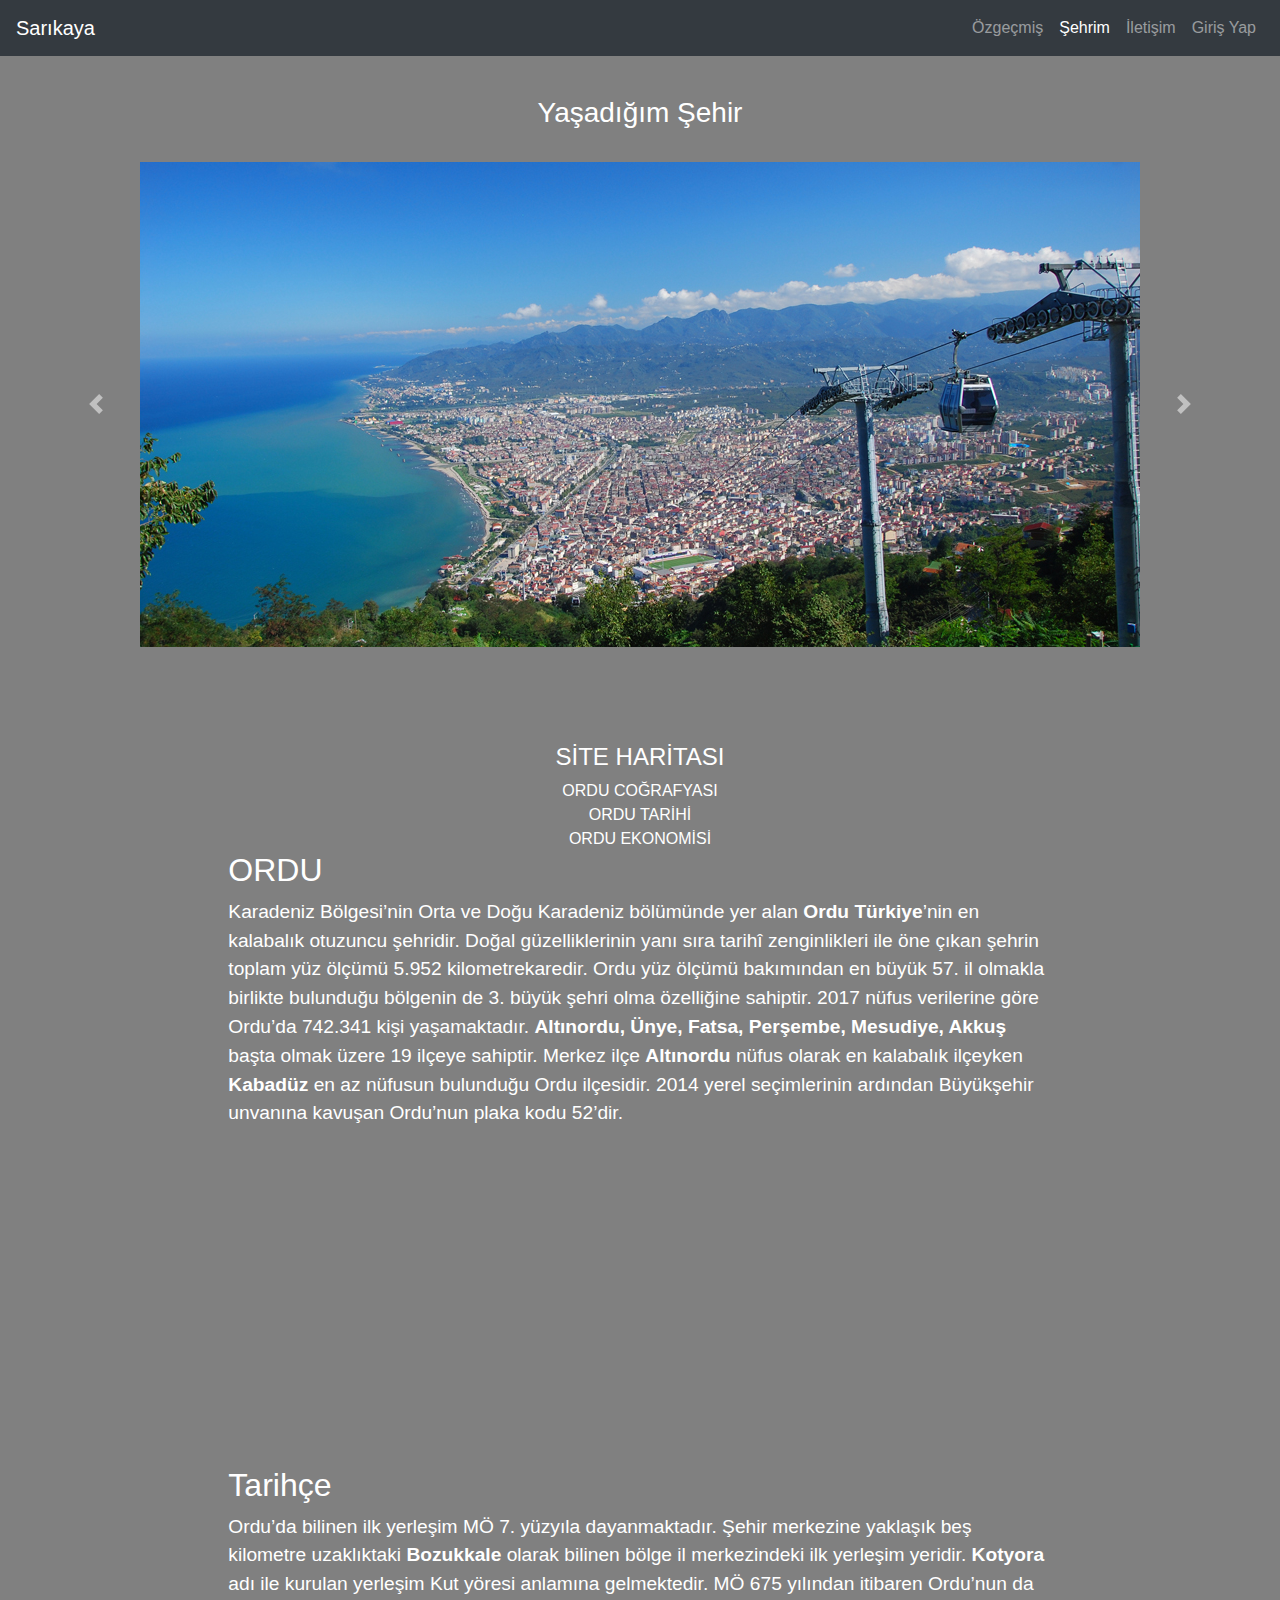
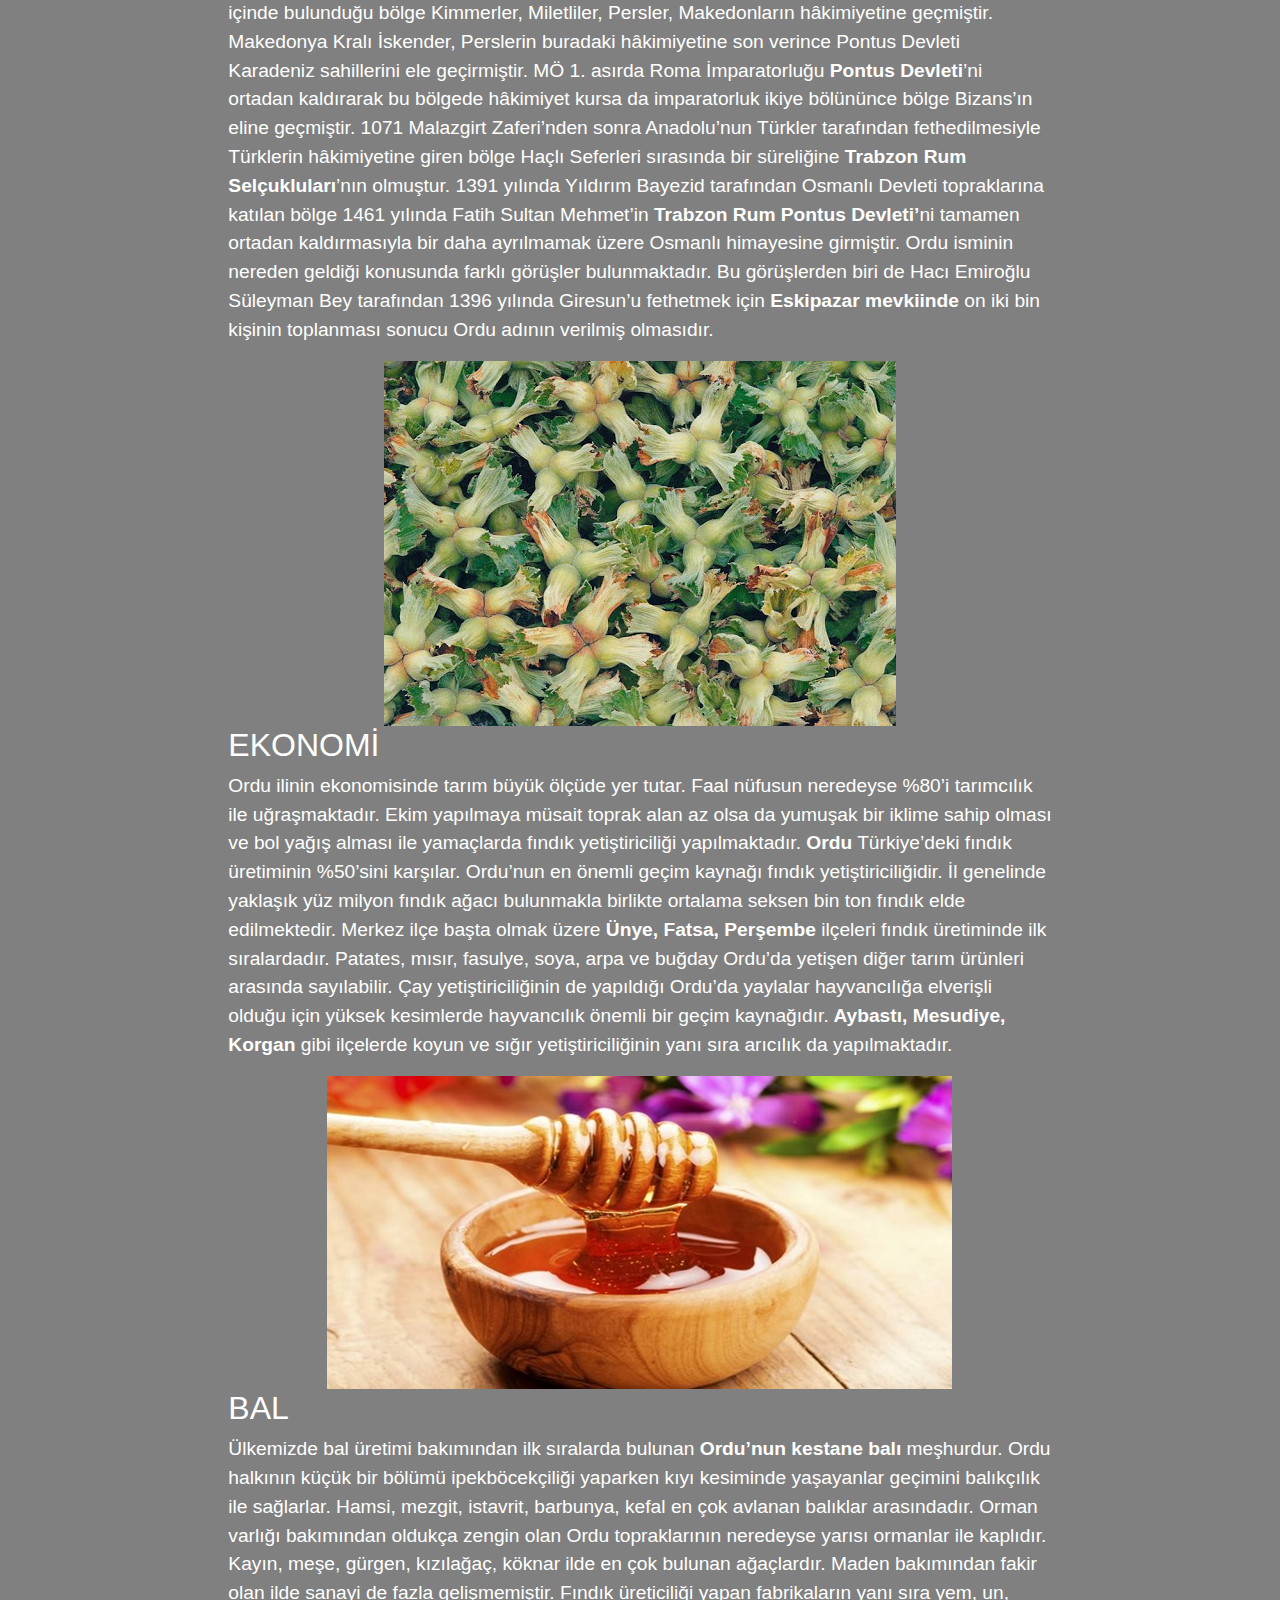
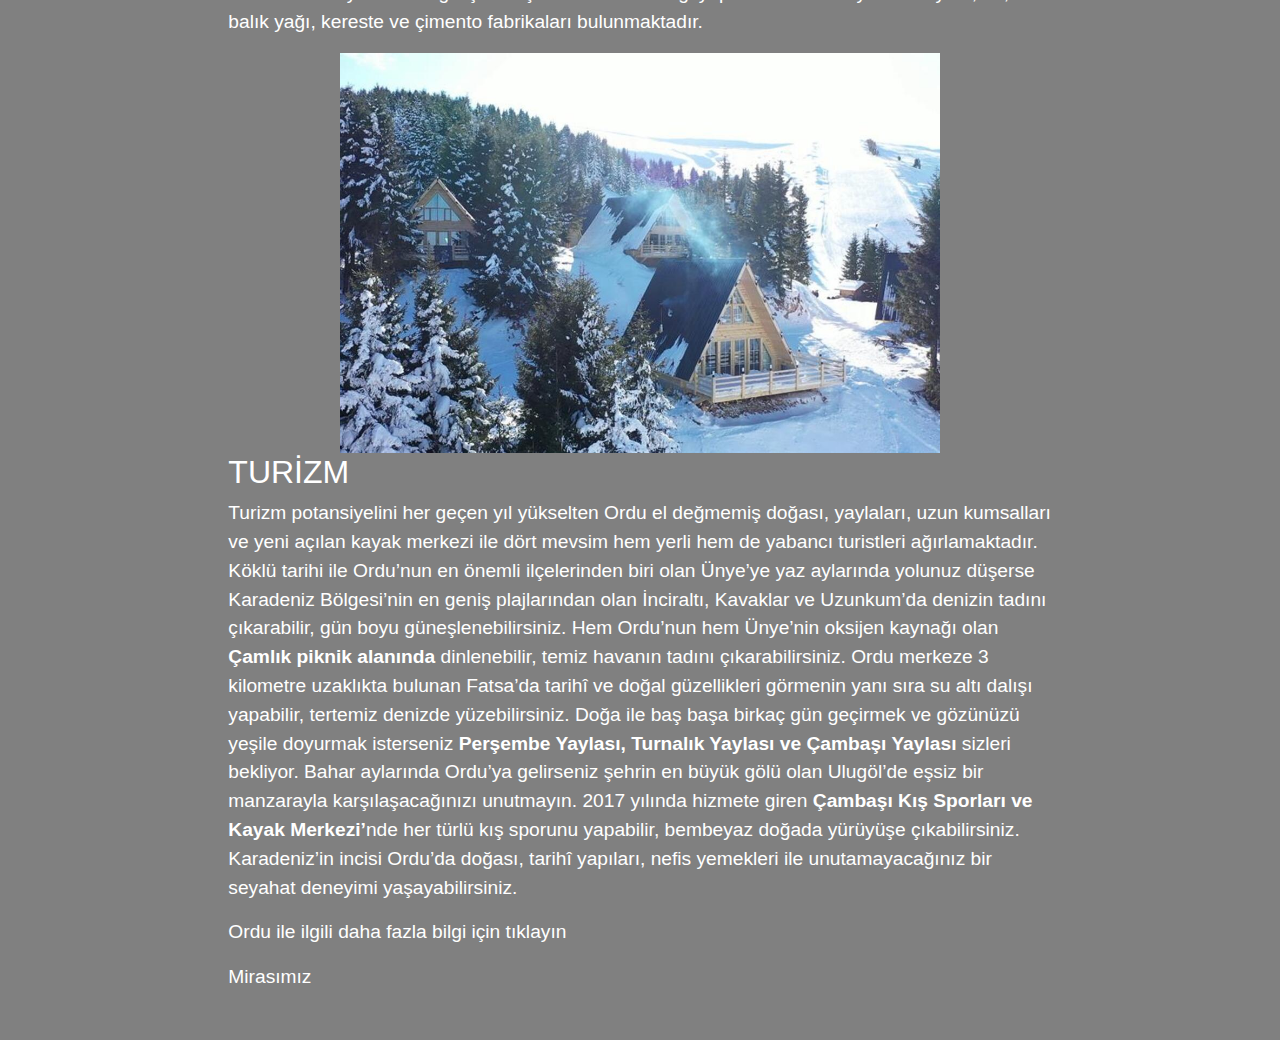
<file: Web Teknolojileri/WEB_PROJE/sehrim.html>
<!DOCTYPE html>
<html lang="en">

<head>
    <meta charset="UTF-8">
    <meta name="viewport" content="width=device-width, initial-scale=1,shrink-to-fit=no">
    <link rel="stylesheet" href="style.css">

    <link rel="stylesheet" href="https://stackpath.bootstrapcdn.com/bootstrap/4.4.1/css/bootstrap.min.css"
        integrity="sha384-Vkoo8x4CGsO3+Hhxv8T/Q5PaXtkKtu6ug5TOeNV6gBiFeWPGFN9MuhOf23Q9Ifjh" crossorigin="anonymous">
    <script src="https://code.jquery.com/jquery-3.4.1.slim.min.js"
        integrity="sha384-J6qa4849blE2+poT4WnyKhv5vZF5SrPo0iEjwBvKU7imGFAV0wwj1yYfoRSJoZ+n"
        crossorigin="anonymous"></script>
    <script src="https://cdn.jsdelivr.net/npm/popper.js@1.16.0/dist/umd/popper.min.js"
        integrity="sha384-Q6E9RHvbIyZFJoft+2mJbHaEWldlvI9IOYy5n3zV9zzTtmI3UksdQRVvoxMfooAo"
        crossorigin="anonymous"></script>
    <script src="https://stackpath.bootstrapcdn.com/bootstrap/4.4.1/js/bootstrap.min.js"
        integrity="sha384-wfSDF2E50Y2D1uUdj0O3uMBJnjuUD4Ih7YwaYd1iqfktj0Uod8GCExl3Og8ifwB6"
        crossorigin="anonymous"></script>
    <title>Oksijen Diyarı</title>

</head>

<body>

    <nav class="navbar navbar-dark bg-dark navbar-expand-lg text-white fixed-top">
        <a href="index.html" class=" navbar-brand">Sarıkaya</a>
        <button class="navbar-toggler" type="button" data-toggle="collapse" data-target="#navbarNavDropdown" aria-controls="navbarNavDropdown" aria-expanded="false" aria-label="Toggle navigation">
          <span class="navbar-toggler-icon"></span>
        </button>
        <div class="collapse navbar-collapse" id="navbarNavDropdown">
          <ul class="navbar-nav ml-auto">
            <li class="nav-item ">
              <a class="nav-link" href="ozgecmis.html">Özgeçmiş <span class="sr-only">(current)</span></a>
            </li>
            <li class="nav-item active">
              <a class="nav-link" href="sehrim.html">Şehrim</a>
            </li>
            <li class="nav-item">
              <a class="nav-link" href="iletisim.html">İletişim</a>
            </li>
            <li class="nav-item ">
                <a class="nav-link" href="login.html">Giriş Yap</a>
              </li>
           
          </ul>
        </div>
      </nav>

    <br><br>
    <section class="siyaharkaplan py-5">
        <center>
            <h3 class="text-white">Yaşadığım Şehir</h3>
            <br>
        </center>
        <div id="slider" class="carousel slide" data-ride="carousel">
            <div class="carousel-inner text-center">
                <div class="carousel-item active">
                    <a href="boztepe.html">
                        <img class="resimboyutu" src="IMG\photo-1.png" alt=""></a>
                </div>
                <div class="carousel-item">
                    <a href="kilise.html">
                        <img class="resimboyutu" src="IMG/photo-4.png" alt="Second slide">
                    </a>
                </div>
                <div class="carousel-item">
                    <a href="hoynat.html">
                        <img class="resimboyutu" src="IMG/photo-3.png" alt="Third slide">
                    </a>
                </div>
                <div class="carousel-item">
                    <a href="aybasti.html">
                        <img class="resimboyutu" src=" IMG/photo-5.png" alt="Third slide">
                    </a>
                </div>
            </div>
            <a href="#slider" class="carousel-control-prev" data-slide="prev">
                <span class="carousel-control-prev-icon"></span>
            </a>

            <a href=" #slider" class="carousel-control-next" data-slide="next">
                <span class="carousel-control-next-icon"></span>
            </a>
        </div>
    </section>

    <section class=" siyaharkaplan py-5">
        <div class="col-lg-8 mx-auto">
            <center>
                <h4 class="text-white">SİTE HARİTASI</h4>
                <a href="#cografya" class="text-white" >ORDU COĞRAFYASI</a><br>
                <a href="#tarihce" class="text-white">ORDU TARİHİ</a><br>
                <a href="#ekonomi" class="text-white">ORDU EKONOMİSİ</a><br>

            </center>


            <h2 class="text-white" id="cografya">ORDU</h2>
            <p class="text-white paragraf"> Karadeniz Bölgesi’nin Orta ve Doğu Karadeniz
                bölümünde yer
                alan
                <strong>Ordu Türkiye</strong>’nin en kalabalık otuzuncu şehridir. Doğal güzelliklerinin
                yanı sıra tarihî zenginlikleri ile öne çıkan şehrin toplam yüz ölçümü 5.952
                kilometrekaredir. Ordu yüz ölçümü bakımından en büyük 57. il olmakla birlikte bulunduğu
                bölgenin de 3. büyük şehri olma özelliğine sahiptir. 2017 nüfus verilerine göre Ordu’da
                742.341 kişi yaşamaktadır. <strong>Altınordu, Ünye, Fatsa, Perşembe, Mesudiye,
                    Akkuş</strong> başta olmak üzere 19 ilçeye sahiptir. Merkez ilçe
                <strong>Altınordu</strong> nüfus olarak en kalabalık ilçeyken <strong>Kabadüz</strong>
                en az nüfusun bulunduğu Ordu ilçesidir. 2014 yerel seçimlerinin ardından Büyükşehir
                unvanına kavuşan Ordu’nun plaka kodu 52’dir.</p>

            <center>
                <iframe id="tarihce" frameborder="0" height="315" src="https://www.youtube.com/embed/BKv0G_bGi0Y" width="560"
                    class="b-loaded" loading="lazy"></iframe>
            </center>


            <h2 class="text-white" >Tarihçe</h2>

            <p class="text-white paragraf"> Ordu’da bilinen ilk yerleşim MÖ 7. yüzyıla
                dayanmaktadır.
                Şehir
                merkezine yaklaşık beş kilometre uzaklıktaki <strong>Bozukkale</strong> olarak bilinen
                bölge il merkezindeki ilk yerleşim yeridir. <strong>Kotyora</strong> adı ile kurulan
                yerleşim Kut yöresi anlamına gelmektedir. MÖ 675 yılından itibaren Ordu’nun da içinde
                bulunduğu bölge Kimmerler, Miletliler, Persler, Makedonların hâkimiyetine geçmiştir.
                Makedonya Kralı İskender, Perslerin buradaki hâkimiyetine son verince Pontus Devleti
                Karadeniz sahillerini ele geçirmiştir. MÖ 1. asırda Roma İmparatorluğu <strong>Pontus
                    Devleti</strong>’ni ortadan kaldırarak bu bölgede hâkimiyet kursa da imparatorluk
                ikiye bölününce bölge Bizans’ın eline geçmiştir. 1071 Malazgirt Zaferi’nden sonra
                Anadolu’nun Türkler tarafından fethedilmesiyle Türklerin hâkimiyetine giren bölge Haçlı
                Seferleri sırasında bir süreliğine <strong>Trabzon Rum Selçukluları</strong>’nın
                olmuştur. 1391 yılında Yıldırım Bayezid tarafından Osmanlı Devleti topraklarına katılan
                bölge 1461 yılında Fatih Sultan Mehmet’in <strong>Trabzon Rum Pontus Devleti’</strong>ni
                tamamen ortadan kaldırmasıyla bir daha ayrılmamak üzere Osmanlı himayesine girmiştir.
                Ordu isminin nereden geldiği konusunda farklı görüşler bulunmaktadır. Bu görüşlerden
                biri de Hacı Emiroğlu Süleyman Bey tarafından 1396 yılında Giresun’u fethetmek için
                <strong>Eskipazar mevkiinde</strong> on iki bin kişinin toplanması sonucu Ordu adının
                verilmiş olmasıdır.</p>
            <center>

                <img src="IMG/fındık.jpg" id="ekonomi">
            </center>
            <h2 class="text-white">EKONOMİ</h2>

            <p class="text-white paragraf"> Ordu ilinin ekonomisinde tarım büyük ölçüde yer tutar. Faal
                nüfusun
                neredeyse %80’i tarımcılık ile uğraşmaktadır. Ekim yapılmaya müsait toprak alan az olsa
                da yumuşak bir iklime sahip olması ve bol yağış alması ile yamaçlarda fındık
                yetiştiriciliği yapılmaktadır.<strong> Ordu</strong> Türkiye’deki fındık üretiminin
                %50’sini karşılar. Ordu’nun en önemli geçim kaynağı fındık yetiştiriciliğidir. İl
                genelinde yaklaşık yüz milyon fındık ağacı bulunmakla birlikte ortalama seksen bin ton
                fındık elde edilmektedir. Merkez ilçe başta olmak üzere<strong> Ünye, Fatsa, Perşembe
                </strong>ilçeleri fındık üretiminde ilk sıralardadır. Patates, mısır, fasulye, soya,
                arpa ve buğday Ordu’da yetişen diğer tarım ürünleri arasında sayılabilir. Çay
                yetiştiriciliğinin de yapıldığı Ordu’da yaylalar hayvancılığa elverişli olduğu için
                yüksek kesimlerde hayvancılık önemli bir geçim kaynağıdır.<strong> Aybastı, Mesudiye,
                    Korgan</strong> gibi ilçelerde koyun ve sığır yetiştiriciliğinin yanı sıra arıcılık
                da yapılmaktadır.</p>
            <center>

                <img src="IMG/bal.jpg">
            </center>
            <h2 class="text-white">BAL</h2>

            <p class="text-white paragraf"> Ülkemizde bal üretimi bakımından ilk sıralarda bulunan
                <strong>Ordu’nun kestane balı</strong> meşhurdur. Ordu halkının küçük bir bölümü
                ipekböcekçiliği yaparken kıyı kesiminde yaşayanlar geçimini balıkçılık ile sağlarlar.
                Hamsi, mezgit, istavrit, barbunya, kefal en çok avlanan balıklar arasındadır. Orman
                varlığı bakımından oldukça zengin olan Ordu topraklarının neredeyse yarısı ormanlar ile
                kaplıdır. Kayın, meşe, gürgen, kızılağaç, köknar ilde en çok bulunan ağaçlardır. Maden
                bakımından fakir olan ilde sanayi de fazla gelişmemiştir. Fındık üreticiliği yapan
                fabrikaların yanı sıra yem, un, balık yağı, kereste ve çimento fabrikaları
                bulunmaktadır.</p>
            <center>
                <img src="IMG/cambası1.jpeg" width="600px">
            </center>
            <h2 class="text-white">TURİZM</h2>

            <p class="text-white paragraf"> Turizm potansiyelini her geçen yıl yükselten Ordu el
                değmemiş doğası,
                yaylaları, uzun kumsalları ve yeni açılan kayak merkezi ile dört mevsim hem yerli hem de
                yabancı turistleri ağırlamaktadır. Köklü tarihi ile Ordu’nun en önemli ilçelerinden biri
                olan Ünye’ye yaz aylarında yolunuz düşerse Karadeniz Bölgesi’nin en geniş plajlarından
                olan İnciraltı, Kavaklar ve Uzunkum’da denizin tadını çıkarabilir, gün boyu
                güneşlenebilirsiniz. Hem Ordu’nun hem Ünye’nin oksijen kaynağı olan<strong> Çamlık
                    piknik alanında </strong>dinlenebilir, temiz havanın tadını çıkarabilirsiniz. Ordu
                merkeze 3 kilometre uzaklıkta bulunan Fatsa’da tarihî ve doğal güzellikleri görmenin
                yanı sıra su altı dalışı yapabilir, tertemiz denizde yüzebilirsiniz. Doğa ile baş başa
                birkaç gün geçirmek ve gözünüzü yeşile doyurmak isterseniz <strong>Perşembe Yaylası,
                    Turnalık Yaylası ve Çambaşı Yaylası</strong> sizleri bekliyor. Bahar aylarında
                Ordu’ya gelirseniz şehrin en büyük gölü olan Ulugöl’de eşsiz bir manzarayla
                karşılaşacağınızı unutmayın. 2017 yılında hizmete giren <strong>Çambaşı Kış Sporları ve
                    Kayak Merkezi’</strong>nde her türlü kış sporunu yapabilir, bembeyaz doğada yürüyüşe
                çıkabilirsiniz. Karadeniz’in incisi Ordu’da doğası, tarihî yapıları, nefis yemekleri ile
                unutamayacağınız bir seyahat deneyimi yaşayabilirsiniz.</p>










            <p class="text-white paragraf">Ordu ile ilgili daha fazla bilgi için tıklayın </p>
            <a class="text-white paragraf" href="miras.html">Mirasımız</a>
    </section>
    </div>
</body>

</html>
</file>
<file: Web Teknolojileri/WEB_PROJE/style.css>
.siyaharkaplan {
    background-color: #808080;
}

.paragraf{
    font-size: larger;
    
}
.resimboyutu {
    width: max-content;
    height: max-content;
}
.sol {
    float: left;
    margin: 0 0  10px 10px;
}

.sag {
    float: right;
    margin: 0 0 10px 10px;
}
</file>
